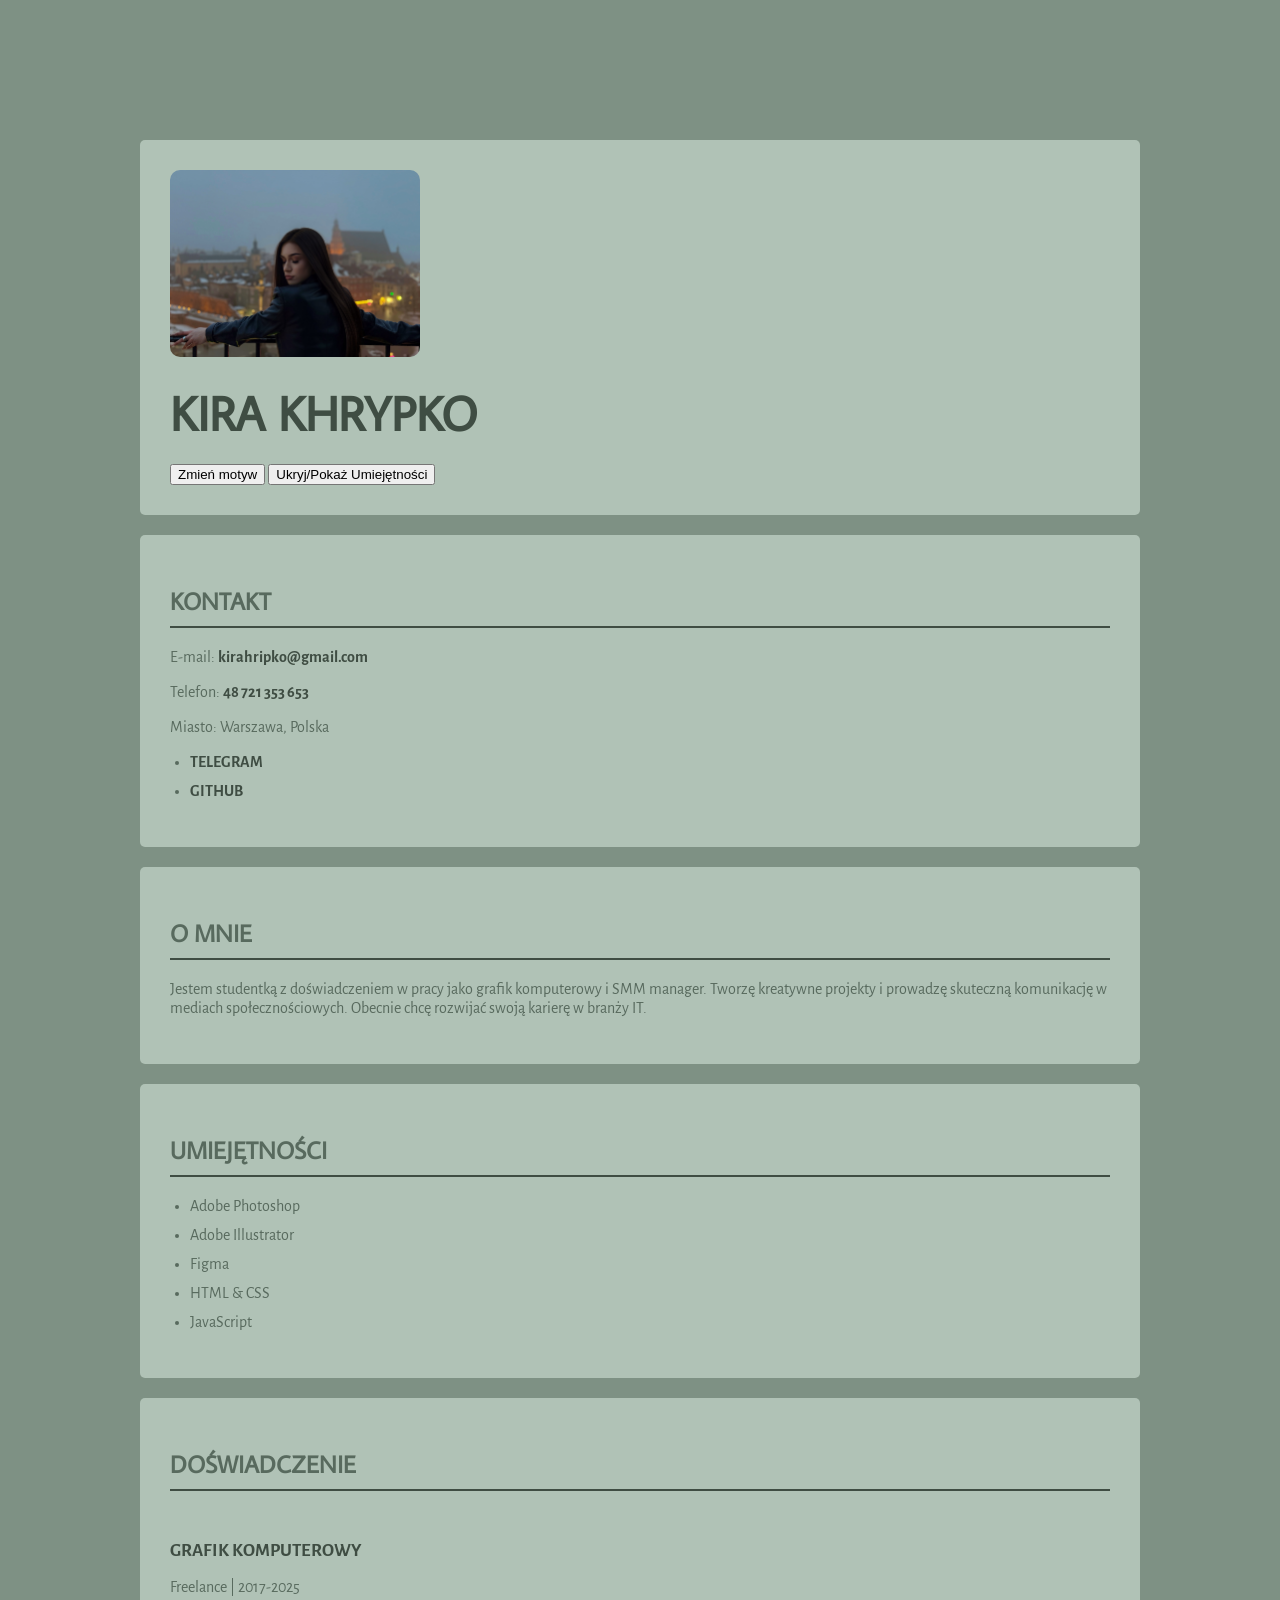
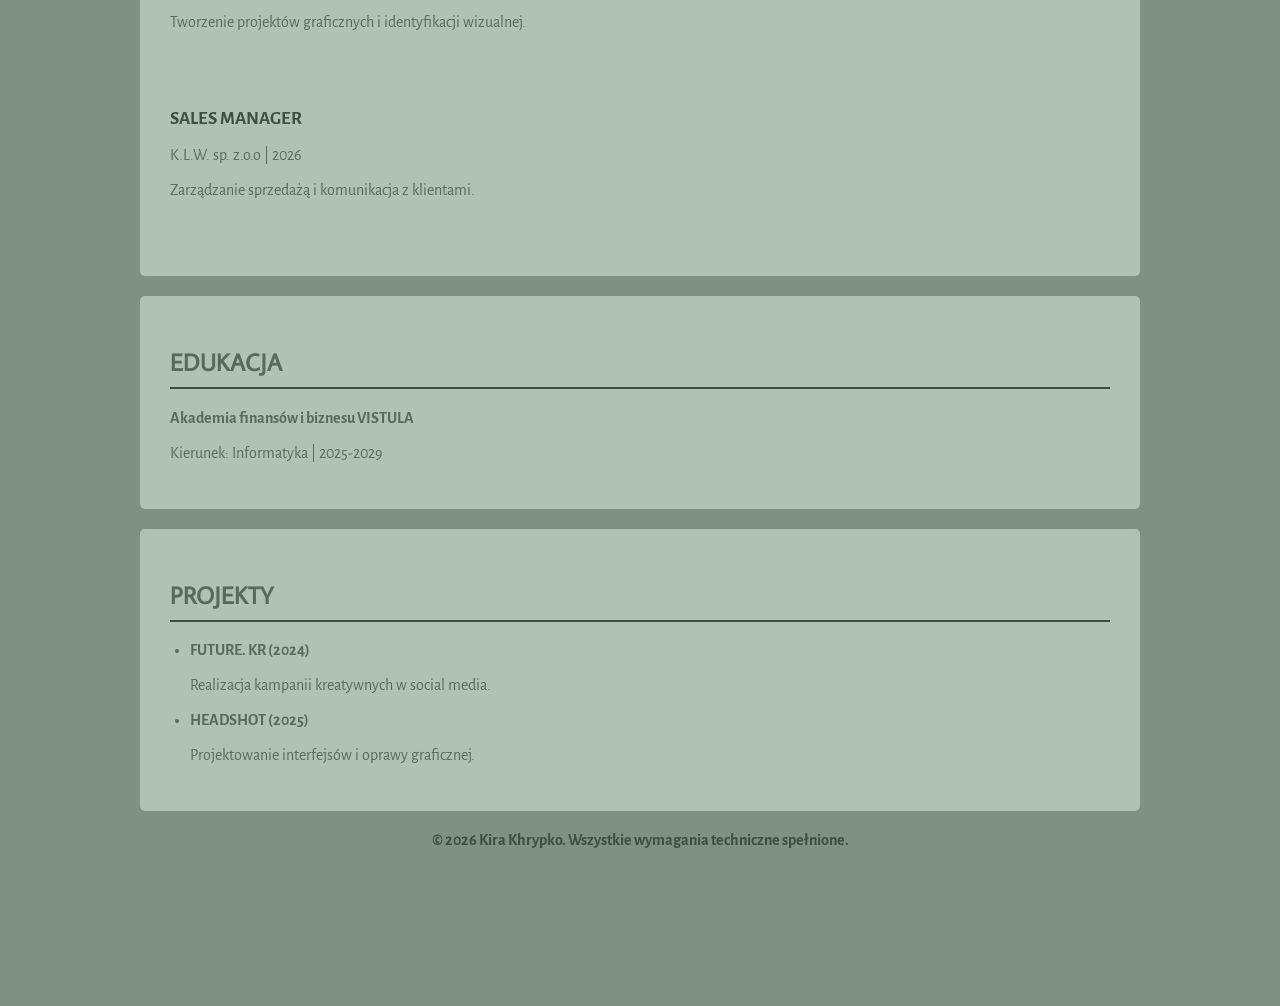
<file: zad4/index.html>
<!DOCTYPE html>
<html lang="pl">
<head>
    <meta charset="UTF-8">
    <meta name="viewport" content="width=device-width, initial-scale=1.0">
    <title>CV Kira Khrypko</title>
    <link rel="preconnect" href="https://fonts.googleapis.com">
    <link rel="preconnect" href="https://fonts.gstatic.com" crossorigin>
    <link href="https://fonts.googleapis.com/css2?family=Alegreya+Sans:wght@300;400;700&family=Average+Sans&display=swap" rel="stylesheet">
    <link id="themeStylesheet" rel="stylesheet" href="green.css">
</head>
<body>

    <header>
        <img src="img/profile.JPG" alt="Kira Khrypko" class="profile-img">
        <h1>KIRA KHRYPKO</h1>
        <button id="themeBtn">Zmień motyw</button>
        <button id="toggleSkills">Ukryj/Pokaż Umiejętności</button>
    </header>

    <main>
        <section id="kontakt">
            <h2>Kontakt</h2>
            <p>E-mail: <a href="mailto:kirahripko@gmail.com">kirahripko@gmail.com</a></p>
            <p>Telefon: <a href="tel:+48721353653">48 721 353 653</a></p>
            <p>Miasto: Warszawa, Polska</p>
            <ul>
                <li><a href="https://t.me/telegram/kirakhrypko" target="_blank" rel="noopener noreferrer">TELEGRAM</a></li>
                <li><a href="https://github.com/kiraakhripko" target="_blank" rel="noopener noreferrer">GITHUB</a></li>
            </ul>
        </section>
        <section id="o-mnie">
            <h2>O mnie</h2>
            <p>Jestem studentką z doświadczeniem w pracy jako grafik komputerowy i SMM manager. Tworzę kreatywne projekty i prowadzę skuteczną komunikację w mediach społecznościowych. Obecnie chcę rozwijać swoją karierę w branży IT.</p>
        </section>
		
        <section id="umiejetnosci">
            <h2>Umiejętności</h2>
            <ul>
                <li>Adobe Photoshop</li>
                <li>Adobe Illustrator</li>
                <li>Figma</li>
                <li>HTML & CSS</li>
                <li>JavaScript</li>
            </ul>
        </section>

        <section id="doswiadczenie">
            <h2>Doświadczenie</h2>
            <article>
                <h3>GRAFIK KOMPUTEROWY</h3>
                <p class="company">Freelance | 2017-2025</p>
                <p>Tworzenie projektów graficznych i identyfikacji wizualnej.</p>
            </article>
            <article>
                <h3>SALES MANAGER</h3>
                <p class="company">K.L.W. sp. z.o.o | 2026</p>
                <p>Zarządzanie sprzedażą i komunikacja z klientami.</p>
            </article>
        </section>

        <section id="edukacja">
            <h2>Edukacja</h2>
            <p><strong>Akademia finansów i biznesu VISTULA</strong></p>
            <p>Kierunek: Informatyka | 2025-2029</p>
        </section>

        <section id="projekty">
            <h2>Projekty</h2>
            <ul>
                <li>
                    <strong>FUTURE. KR (2024)</strong>
                    <p>Realizacja kampanii kreatywnych w social media.</p>
                </li>
                <li>
                    <strong>HEADSHOT (2025)</strong>
                    <p>Projektowanie interfejsów i oprawy graficznej.</p>
                </li>
            </ul>
        </section>
    </main>

    <footer>
        <p>&copy; 2026 Kira Khrypko. Wszystkie wymagania techniczne spełnione.</p>
    </footer>
    <script src="script.js"></script>
</body>
</html>
</file>
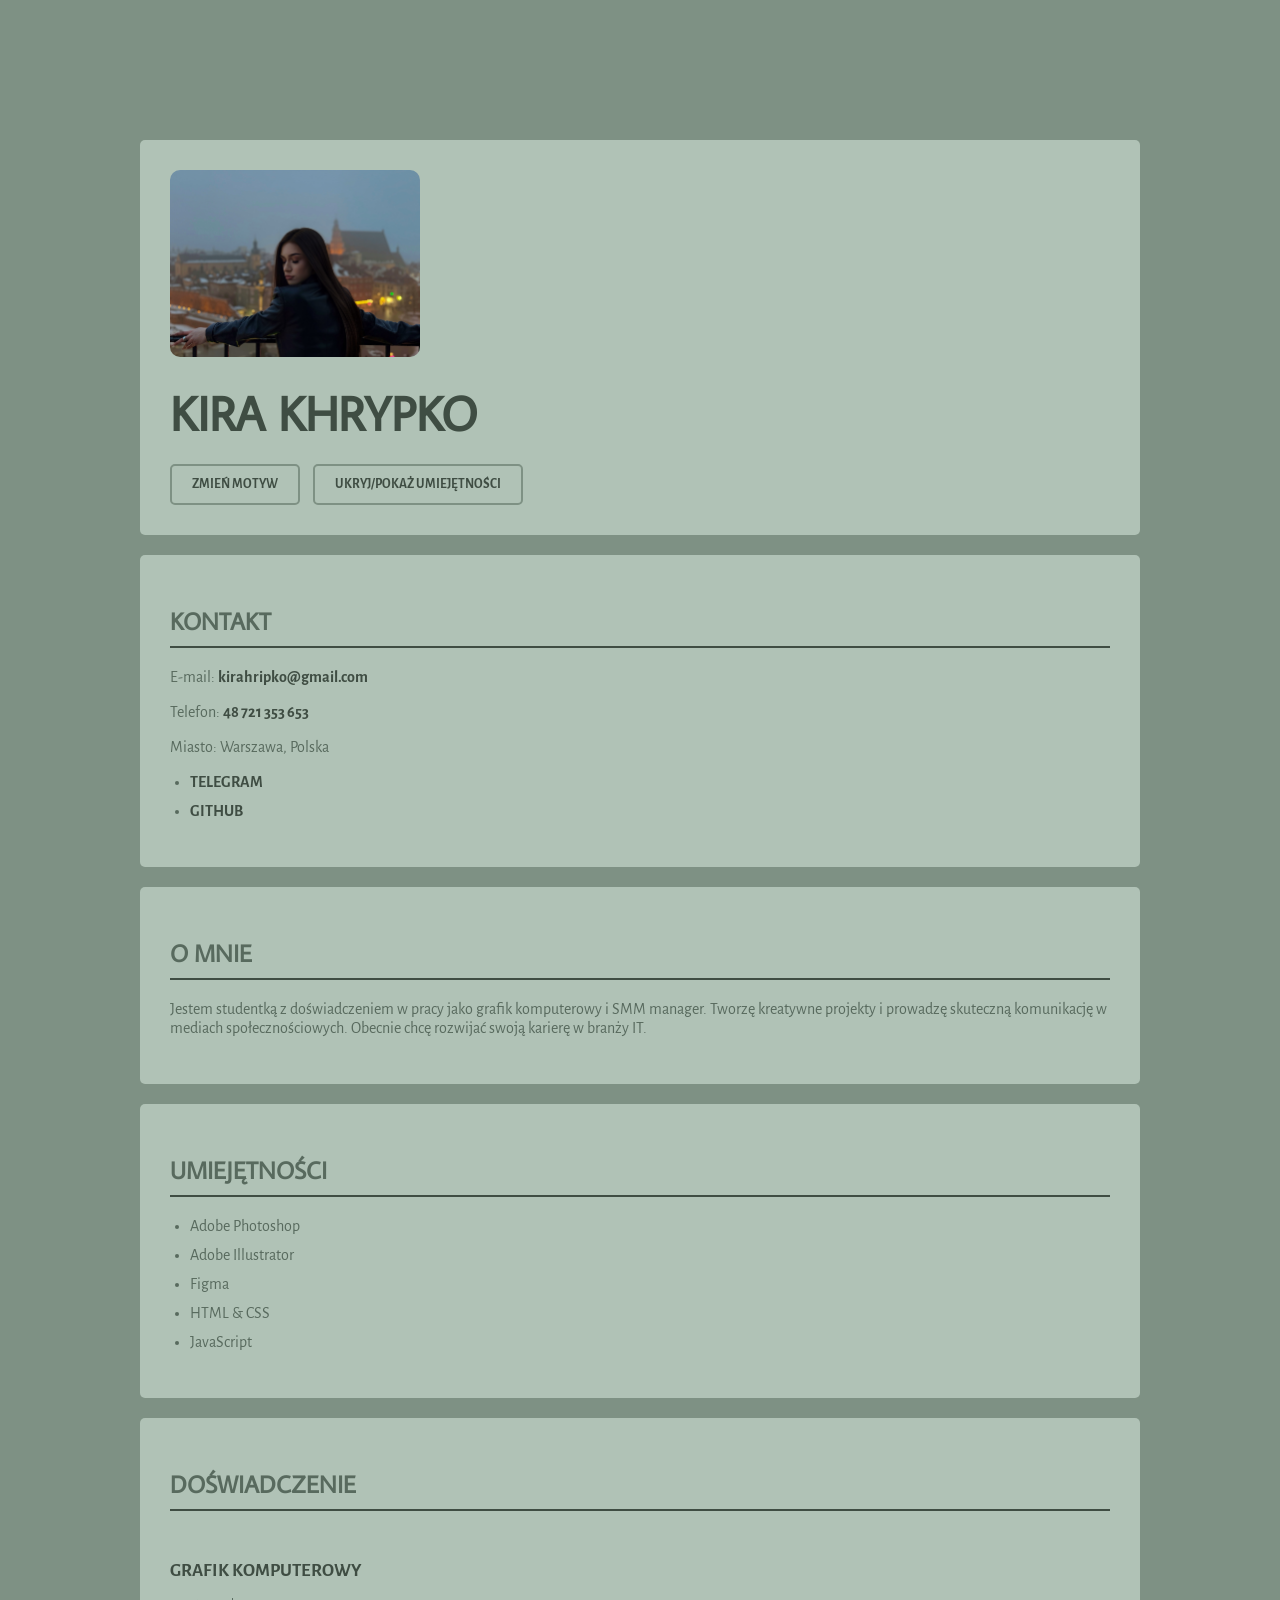
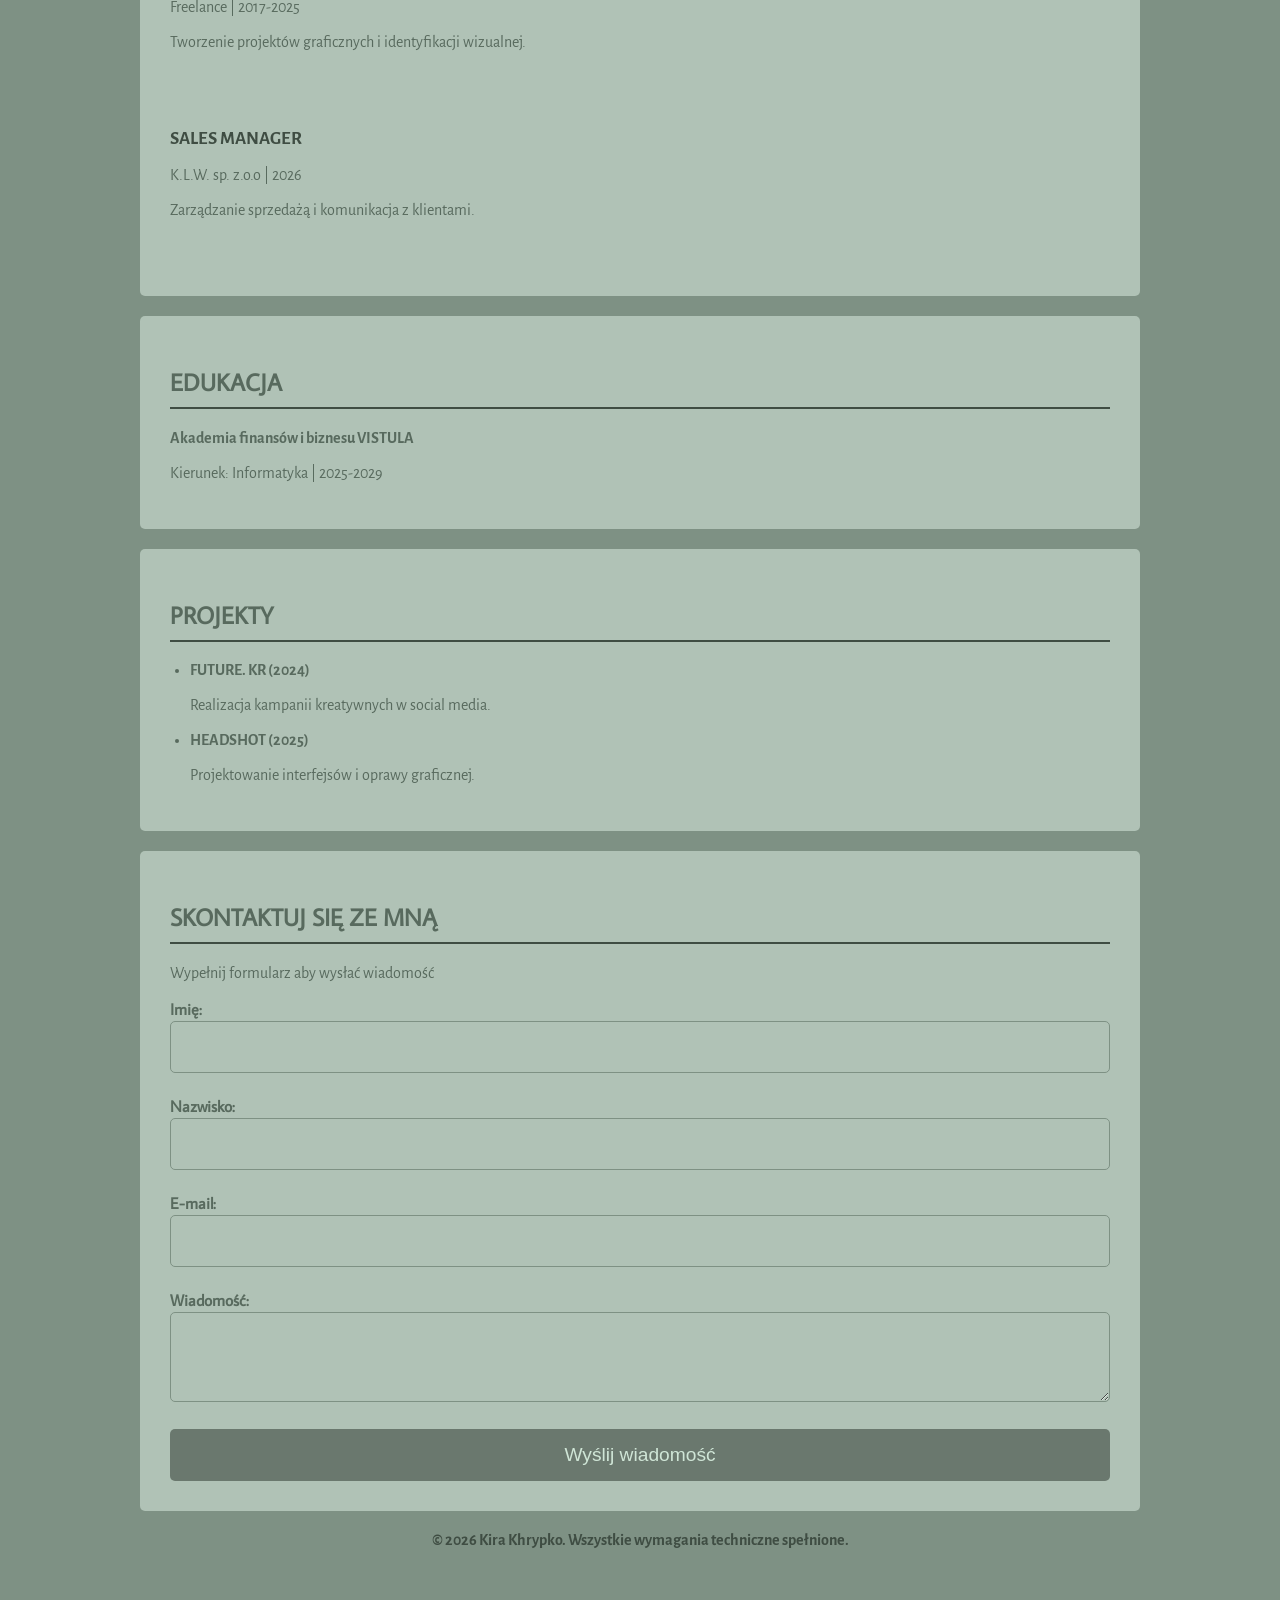
<file: zad5/index.html>
<!DOCTYPE html>
<html lang="pl">
<head>
    <meta charset="UTF-8">
    <meta name="viewport" content="width=device-width, initial-scale=1.0">
    <title>CV Kira Khrypko</title>
    <link rel="preconnect" href="https://fonts.googleapis.com">
    <link rel="preconnect" href="https://fonts.gstatic.com" crossorigin>
    <link href="https://fonts.googleapis.com/css2?family=Alegreya+Sans:wght@300;400;700&family=Average+Sans&display=swap" rel="stylesheet">
    <link id="themeStylesheet" rel="stylesheet" href="green.css">
</head>
<body>

    <header>
        <img src="img/profile.JPG" alt="Kira Khrypko" class="profile-img">
        <h1>KIRA KHRYPKO</h1>
        <button id="themeBtn">Zmień motyw</button>
        <button id="toggleSkills">Ukryj/Pokaż Umiejętności</button>
    </header>

    <main>
        <section id="kontakt">
            <h2>Kontakt</h2>
            <p>E-mail: <a href="mailto:kirahripko@gmail.com">kirahripko@gmail.com</a></p>
            <p>Telefon: <a href="tel:+48721353653">48 721 353 653</a></p>
            <p>Miasto: Warszawa, Polska</p>
            <ul>
                <li><a href="https://t.me/telegram/kirakhrypko" target="_blank" rel="noopener noreferrer">TELEGRAM</a></li>
                <li><a href="https://github.com/kiraakhripko" target="_blank" rel="noopener noreferrer">GITHUB</a></li>
            </ul>
        </section>
        <section id="o-mnie">
            <h2>O mnie</h2>
            <p>Jestem studentką z doświadczeniem w pracy jako grafik komputerowy i SMM manager. Tworzę kreatywne projekty i prowadzę skuteczną komunikację w mediach społecznościowych. Obecnie chcę rozwijać swoją karierę w branży IT.</p>
        </section>
		
        <section id="umiejetnosci">
            <h2>Umiejętności</h2>
            <ul>
                <li>Adobe Photoshop</li>
                <li>Adobe Illustrator</li>
                <li>Figma</li>
                <li>HTML & CSS</li>
                <li>JavaScript</li>
            </ul>
        </section>

        <section id="doswiadczenie">
            <h2>Doświadczenie</h2>
            <article>
                <h3>GRAFIK KOMPUTEROWY</h3>
                <p class="company">Freelance | 2017-2025</p>
                <p>Tworzenie projektów graficznych i identyfikacji wizualnej.</p>
            </article>
            <article>
                <h3>SALES MANAGER</h3>
                <p class="company">K.L.W. sp. z.o.o | 2026</p>
                <p>Zarządzanie sprzedażą i komunikacja z klientami.</p>
            </article>
        </section>

        <section id="edukacja">
            <h2>Edukacja</h2>
            <p><strong>Akademia finansów i biznesu VISTULA</strong></p>
            <p>Kierunek: Informatyka | 2025-2029</p>
        </section>

        <section id="projekty">
            <h2>Projekty</h2>
            <ul>
                <li>
                    <strong>FUTURE. KR (2024)</strong>
                    <p>Realizacja kampanii kreatywnych w social media.</p>
                </li>
                <li>
                    <strong>HEADSHOT (2025)</strong>
                    <p>Projektowanie interfejsów i oprawy graficznej.</p>
                </li>
            </ul>
        </section>
    </main>
   <section id="kontakt-formularz">
    <h2>Skontaktuj się ze mną</h2>
    <p>Wypełnij formularz aby wysłać wiadomość</p>
    <div class="form-wrapper">
        <form id="contactForm" novalidate>
            <div class="form-group">
                <label for="firstName">Imię:</label>
                <input type="text" id="firstName" name="firstName">
                <span class="error-msg" id="firstNameError"></span>
            </div>

            <div class="form-group">
                <label for="lastName">Nazwisko:</label>
                <input type="text" id="lastName" name="lastName">
                <span class="error-msg" id="lastNameError"></span>
            </div>

            <div class="form-group">
                <label for="email">E-mail:</label>
                <input type="email" id="email" name="email">
                <span class="error-msg" id="emailError"></span>
            </div>

            <div class="form-group">
                <label for="message">Wiadomość:</label>
                <textarea id="message" name="message"></textarea>
                <span class="error-msg" id="messageError"></span>
            </div>

            <button type="submit">Wyślij wiadomość</button>
            <p id="successMsg" style="color: green; display: none; font-weight: bold; margin-top: 10px;">
                Wiadomość została wysłana pomyślnie!
            </p>
        </form>
    </div>
</section>
    <footer>
        <p>&copy; 2026 Kira Khrypko. Wszystkie wymagania techniczne spełnione.</p>
    </footer>
    <script src="script.js"></script>
</body>
</html>
</file>
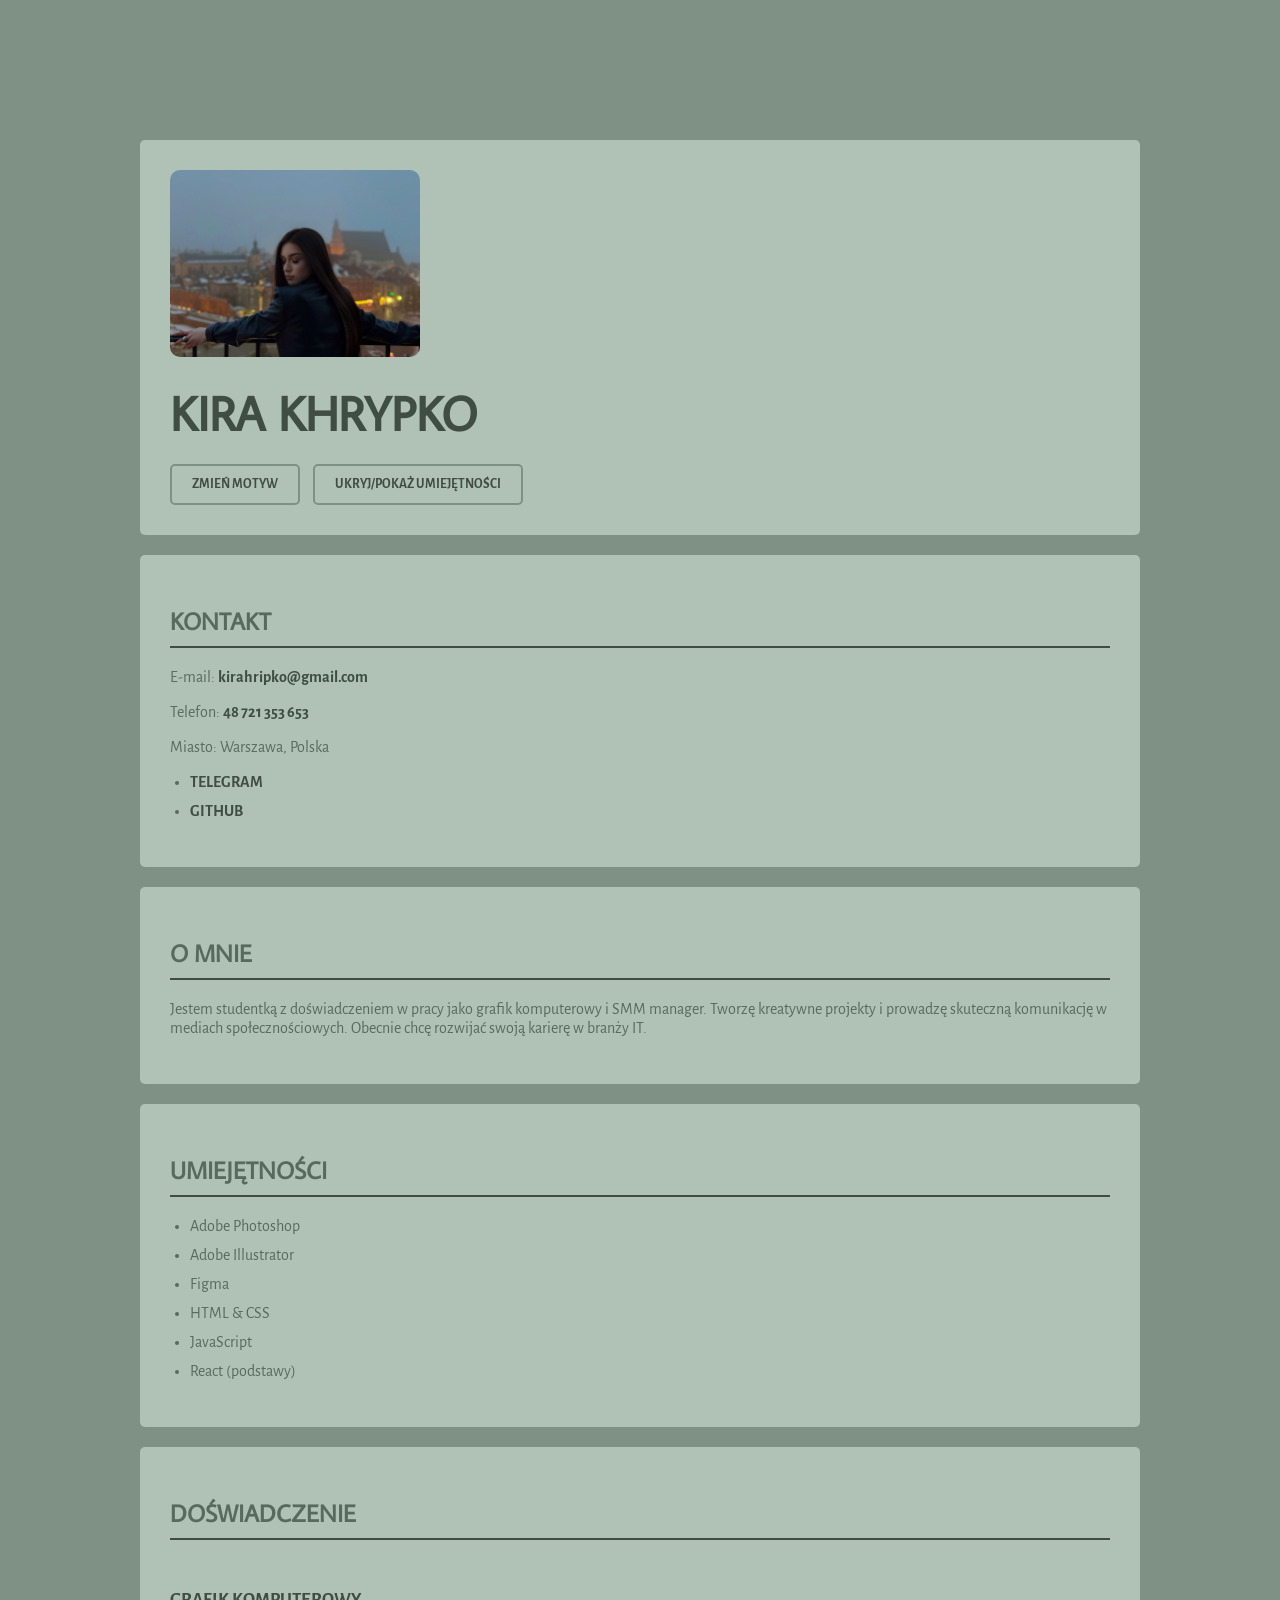
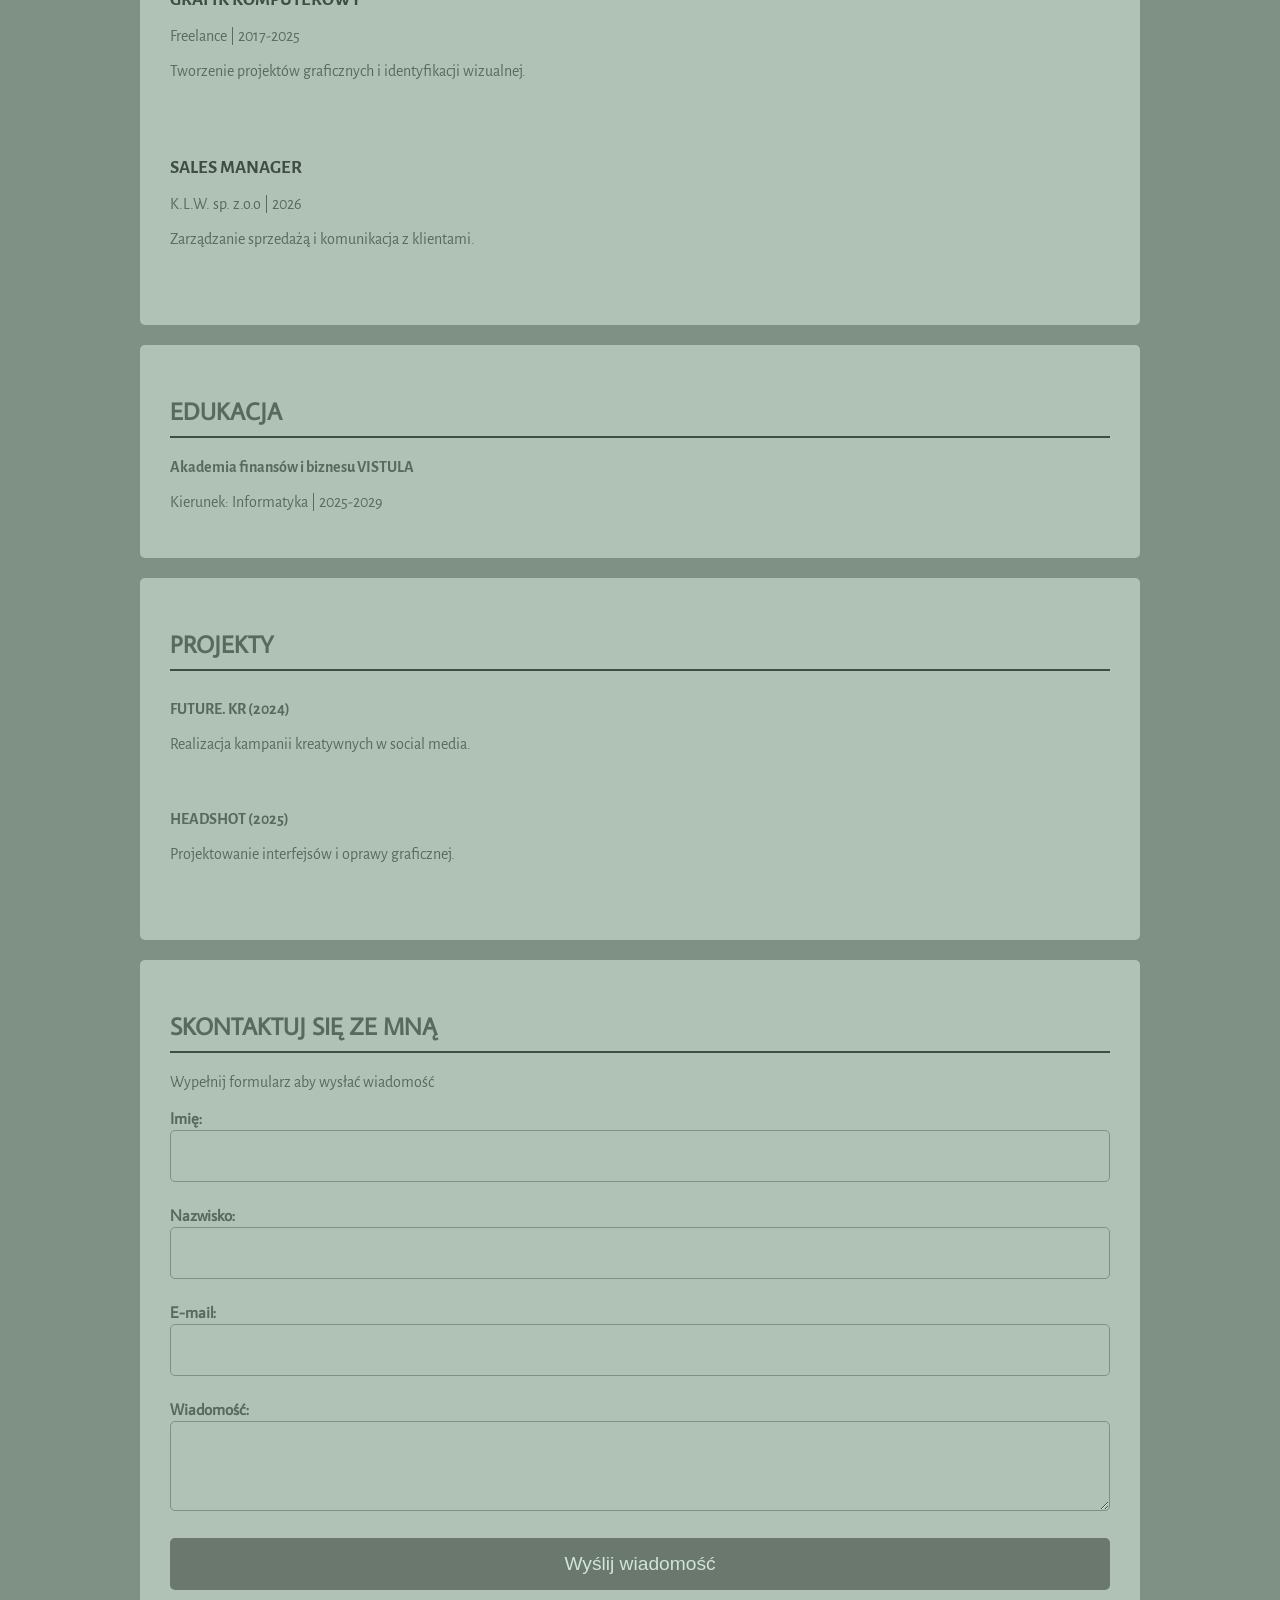
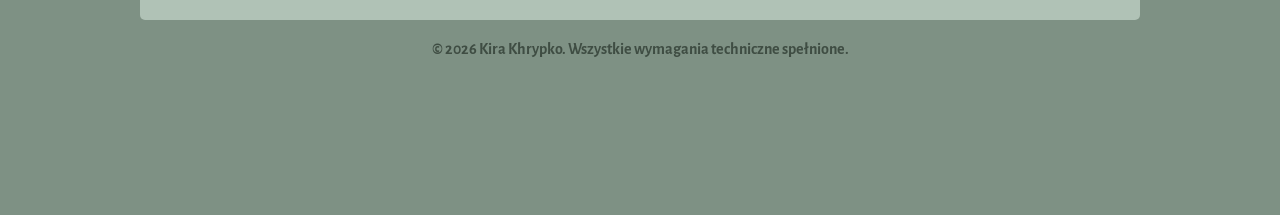
<file: zad6/index.html>
<!DOCTYPE html>
<html lang="pl">
<head>
    <meta charset="UTF-8">
    <meta name="viewport" content="width=device-width, initial-scale=1.0">
    <title>CV Kira Khrypko</title>
    <link rel="preconnect" href="https://fonts.googleapis.com">
    <link rel="preconnect" href="https://fonts.gstatic.com" crossorigin>
    <link href="https://fonts.googleapis.com/css2?family=Alegreya+Sans:wght@300;400;700&family=Average+Sans&display=swap" rel="stylesheet">
    <link id="themeStylesheet" rel="stylesheet" href="green.css">
</head>
<body>

    <header>
        <img src="img/profile.JPG" alt="Kira Khrypko" class="profile-img">
        <h1>KIRA KHRYPKO</h1>
        <button id="themeBtn">Zmień motyw</button>
        <button id="toggleSkills">Ukryj/Pokaż Umiejętności</button>
    </header>

    <main>
        <section id="kontakt">
            <h2>Kontakt</h2>
            <p>E-mail: <a href="mailto:kirahripko@gmail.com">kirahripko@gmail.com</a></p>
            <p>Telefon: <a href="tel:+48721353653">48 721 353 653</a></p>
            <p>Miasto: Warszawa, Polska</p>
            <ul>
                <li><a href="https://t.me/telegram/kirakhrypko" target="_blank" rel="noopener noreferrer">TELEGRAM</a></li>
                <li><a href="https://github.com/kiraakhripko" target="_blank" rel="noopener noreferrer">GITHUB</a></li>
            </ul>
        </section>
        <section id="o-mnie">
            <h2>O mnie</h2>
            <p>Jestem studentką z doświadczeniem w pracy jako grafik komputerowy i SMM manager. Tworzę kreatywne projekty i prowadzę skuteczną komunikację w mediach społecznościowych. Obecnie chcę rozwijać swoją karierę w branży IT.</p>
        </section>
		
        <section id="umiejetnosci">
    <h2>Umiejętności</h2>
    <ul id="skillsList"></ul> 
</section>

        <section id="doswiadczenie">
            <h2>Doświadczenie</h2>
            <article>
                <h3>GRAFIK KOMPUTEROWY</h3>
                <p class="company">Freelance | 2017-2025</p>
                <p>Tworzenie projektów graficznych i identyfikacji wizualnej.</p>
            </article>
            <article>
                <h3>SALES MANAGER</h3>
                <p class="company">K.L.W. sp. z.o.o | 2026</p>
                <p>Zarządzanie sprzedażą i komunikacja z klientami.</p>
            </article>
        </section>

        <section id="edukacja">
            <h2>Edukacja</h2>
            <p><strong>Akademia finansów i biznesu VISTULA</strong></p>
            <p>Kierunek: Informatyka | 2025-2029</p>
        </section>

        <section id="projekty">
    <h2>Projekty</h2>
    <div id="projectsContainer"></div>
</section>

    </main>
   <section id="kontakt-formularz">
    <h2>Skontaktuj się ze mną</h2>
    <p>Wypełnij formularz aby wysłać wiadomość</p>
    <div class="form-wrapper">
        <form id="contactForm" novalidate>
            <div class="form-group">
                <label for="firstName">Imię:</label>
                <input type="text" id="firstName" name="firstName">
                <span class="error-msg" id="firstNameError"></span>
            </div>

            <div class="form-group">
                <label for="lastName">Nazwisko:</label>
                <input type="text" id="lastName" name="lastName">
                <span class="error-msg" id="lastNameError"></span>
            </div>

            <div class="form-group">
                <label for="email">E-mail:</label>
                <input type="email" id="email" name="email">
                <span class="error-msg" id="emailError"></span>
            </div>

            <div class="form-group">
                <label for="message">Wiadomość:</label>
                <textarea id="message" name="message"></textarea>
                <span class="error-msg" id="messageError"></span>
            </div>

            <button type="submit">Wyślij wiadomość</button>
            <p id="successMsg" style="color: green; display: none; font-weight: bold; margin-top: 10px;">
                Wiadomość została wysłana pomyślnie!
            </p>
        </form>
    </div>
</section>
    <footer>
        <p>&copy; 2026 Kira Khrypko. Wszystkie wymagania techniczne spełnione.</p>
    </footer>
    <script src="script.js"></script>
</body>
</html>
</file>
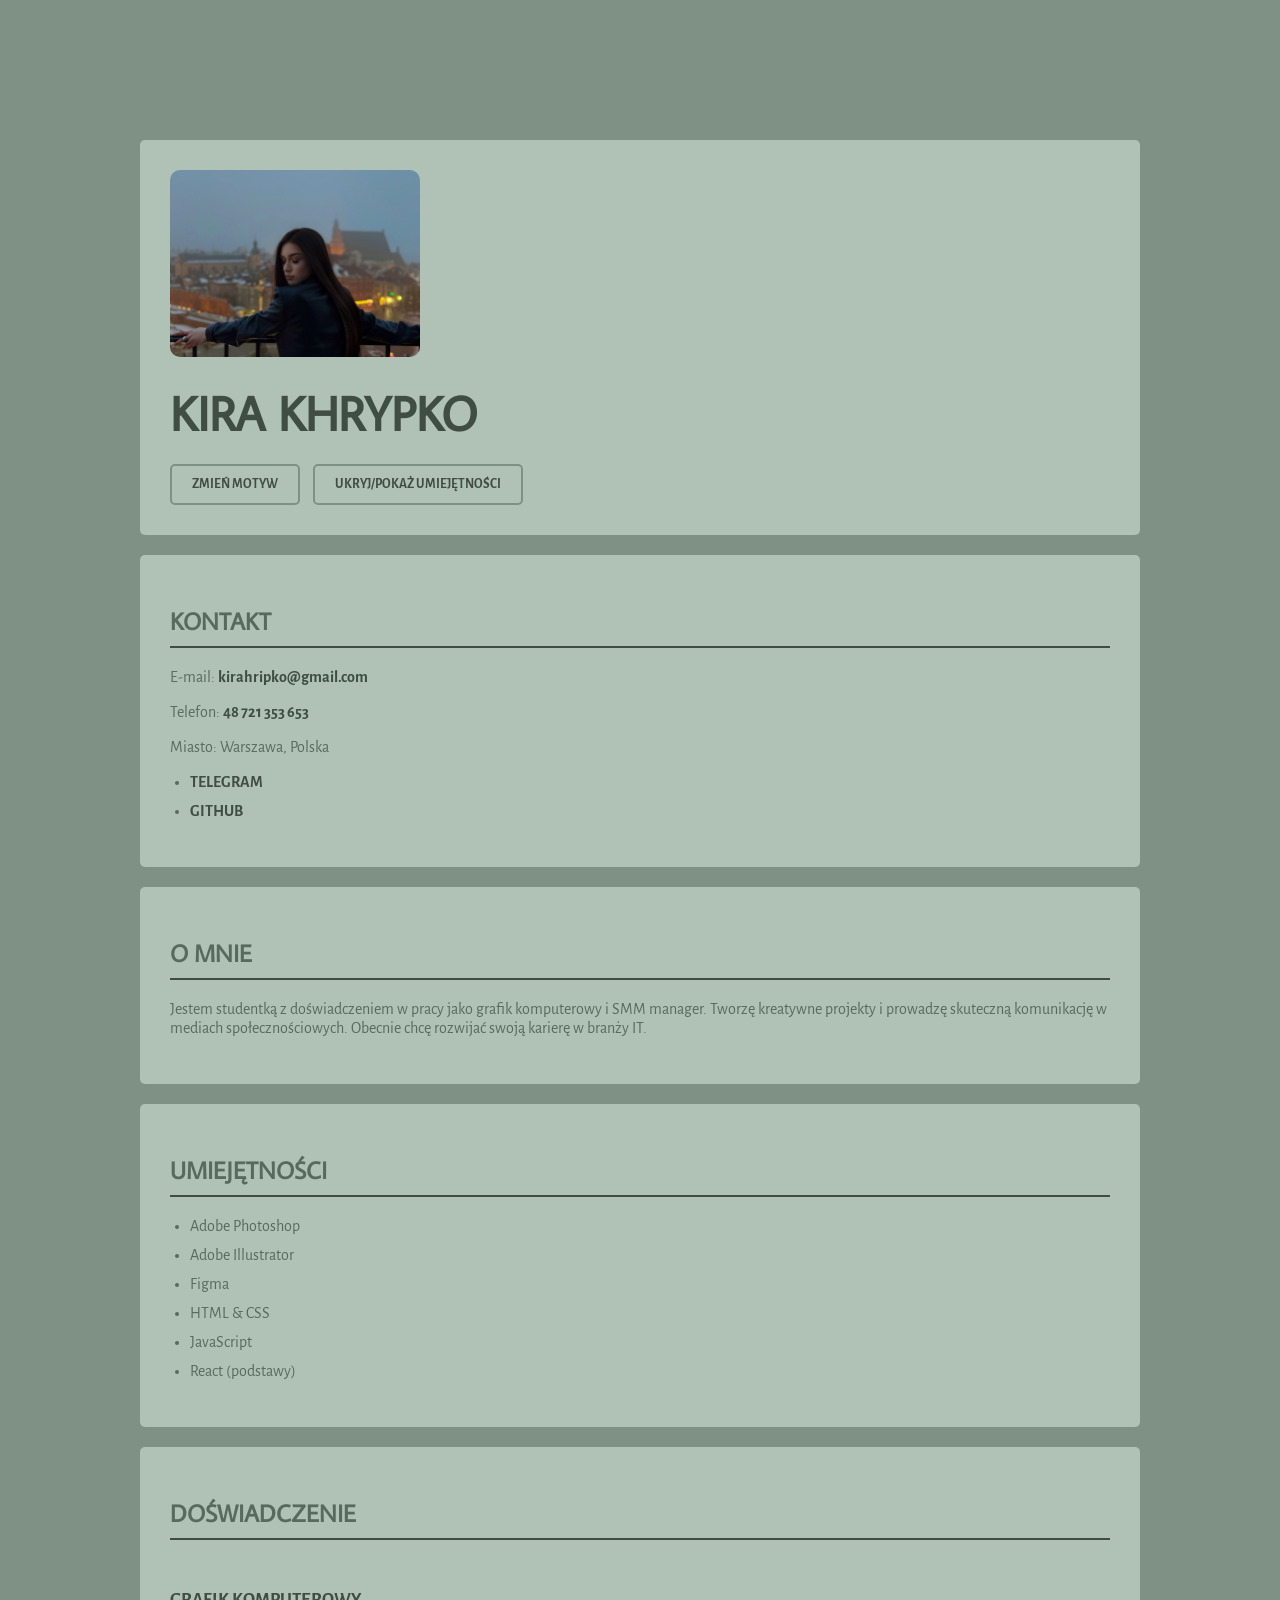
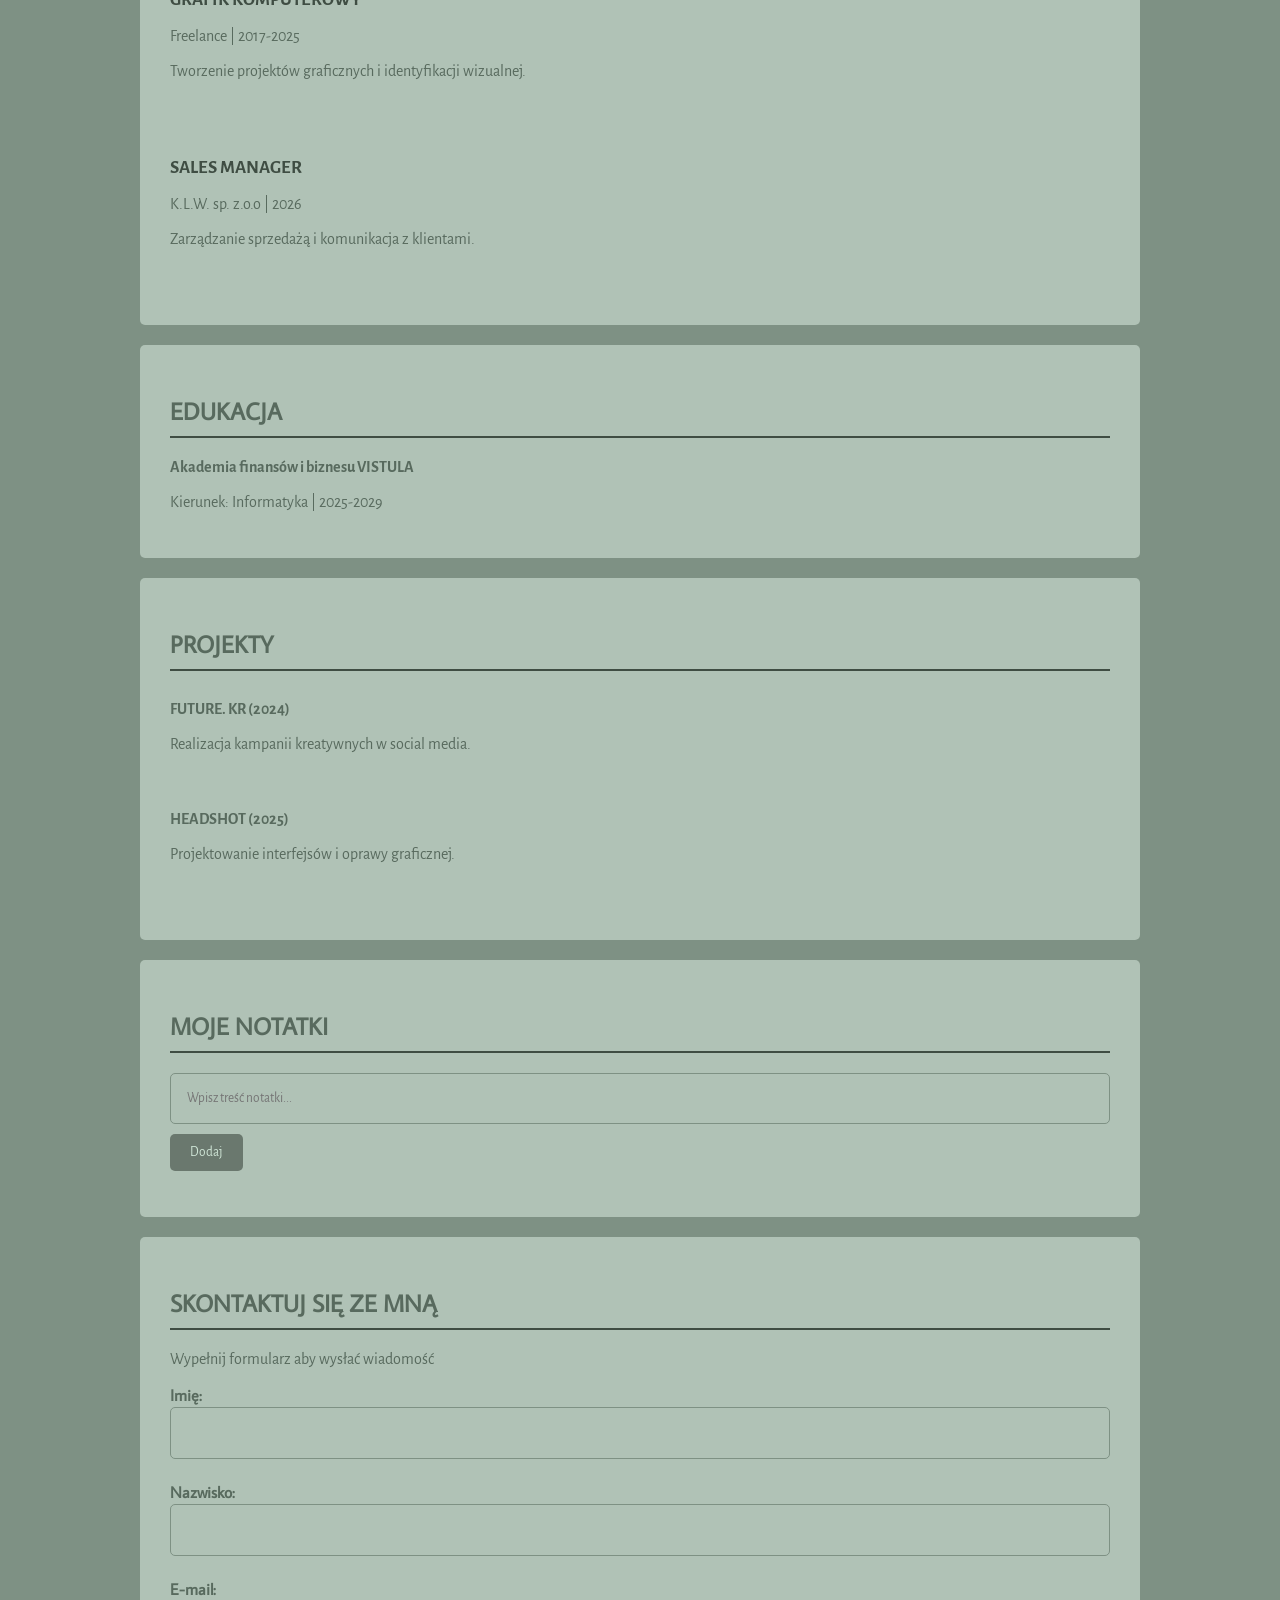
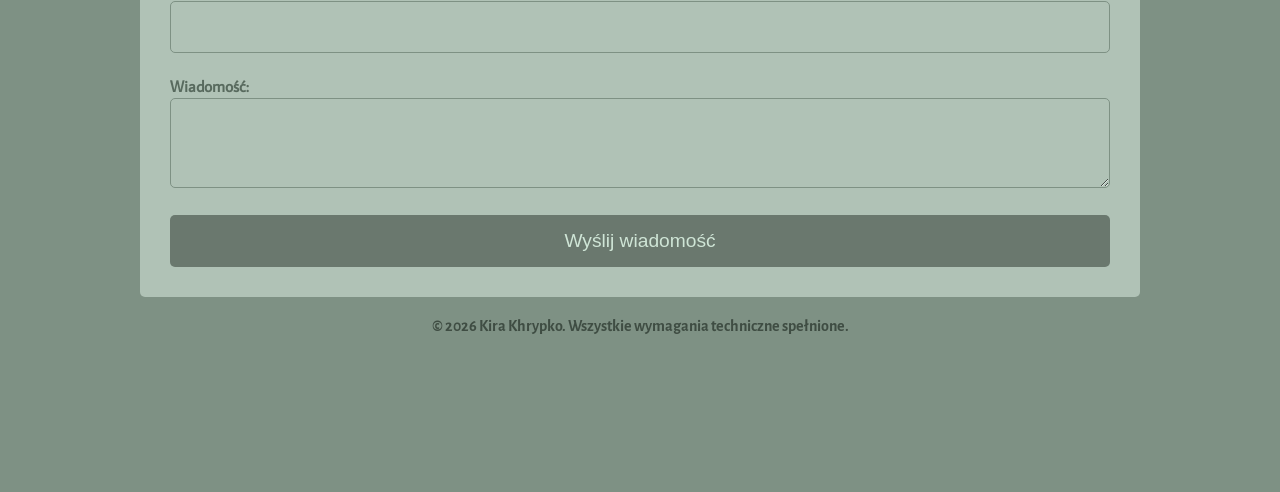
<file: zad7/index.html>
<!DOCTYPE html>
<html lang="pl">
<head>
    <meta charset="UTF-8">
    <meta name="viewport" content="width=device-width, initial-scale=1.0">
    <title>CV Kira Khrypko</title>
    <link rel="preconnect" href="https://fonts.googleapis.com">
    <link rel="preconnect" href="https://fonts.gstatic.com" crossorigin>
    <link href="https://fonts.googleapis.com/css2?family=Alegreya+Sans:wght@300;400;700&family=Average+Sans&display=swap" rel="stylesheet">
    <link id="themeStylesheet" rel="stylesheet" href="green.css">
</head>
<body>

    <header>
        <img src="img/profile.JPG" alt="Kira Khrypko" class="profile-img">
        <h1>KIRA KHRYPKO</h1>
        <button id="themeBtn">Zmień motyw</button>
        <button id="toggleSkills">Ukryj/Pokaż Umiejętności</button>
    </header>

    <main>
        <section id="kontakt">
            <h2>Kontakt</h2>
            <p>E-mail: <a href="mailto:kirahripko@gmail.com">kirahripko@gmail.com</a></p>
            <p>Telefon: <a href="tel:+48721353653">48 721 353 653</a></p>
            <p>Miasto: Warszawa, Polska</p>
            <ul>
                <li><a href="https://t.me/telegram/kirakhrypko" target="_blank" rel="noopener noreferrer">TELEGRAM</a></li>
                <li><a href="https://github.com/kiraakhripko" target="_blank" rel="noopener noreferrer">GITHUB</a></li>
            </ul>
        </section>
        <section id="o-mnie">
            <h2>O mnie</h2>
            <p>Jestem studentką z doświadczeniem w pracy jako grafik komputerowy i SMM manager. Tworzę kreatywne projekty i prowadzę skuteczną komunikację w mediach społecznościowych. Obecnie chcę rozwijać swoją karierę w branży IT.</p>
        </section>
		
        <section id="umiejetnosci">
    <h2>Umiejętności</h2>
    <ul id="skillsList"></ul> 
</section>

        <section id="doswiadczenie">
            <h2>Doświadczenie</h2>
            <article>
                <h3>GRAFIK KOMPUTEROWY</h3>
                <p class="company">Freelance | 2017-2025</p>
                <p>Tworzenie projektów graficznych i identyfikacji wizualnej.</p>
            </article>
            <article>
                <h3>SALES MANAGER</h3>
                <p class="company">K.L.W. sp. z.o.o | 2026</p>
                <p>Zarządzanie sprzedażą i komunikacja z klientami.</p>
            </article>
        </section>

        <section id="edukacja">
            <h2>Edukacja</h2>
            <p><strong>Akademia finansów i biznesu VISTULA</strong></p>
            <p>Kierunek: Informatyka | 2025-2029</p>
        </section>

        <section id="projekty">
    <h2>Projekty</h2>
    <div id="projectsContainer"></div>
</section>

<section id="notatki-sekcja">
    <h2>Moje Notatki</h2>
    <div class="notatki-kontener">
        <input type="text" id="inputNotatki" placeholder="Wpisz treść notatki...">
        <button id="btnDodajNotatke">Dodaj</button>
    </div>
    <ul id="listaNotatek"></ul>
</section>

    </main>
   <section id="kontakt-formularz">
    <h2>Skontaktuj się ze mną</h2>
    <p>Wypełnij formularz aby wysłać wiadomość</p>
    <div class="form-wrapper">
        <form id="contactForm" novalidate>
            <div class="form-group">
                <label for="firstName">Imię:</label>
                <input type="text" id="firstName" name="firstName">
                <span class="error-msg" id="firstNameError"></span>
            </div>

            <div class="form-group">
                <label for="lastName">Nazwisko:</label>
                <input type="text" id="lastName" name="lastName">
                <span class="error-msg" id="lastNameError"></span>
            </div>

            <div class="form-group">
                <label for="email">E-mail:</label>
                <input type="email" id="email" name="email">
                <span class="error-msg" id="emailError"></span>
            </div>

            <div class="form-group">
                <label for="message">Wiadomość:</label>
                <textarea id="message" name="message"></textarea>
                <span class="error-msg" id="messageError"></span>
            </div>

            <button type="submit">Wyślij wiadomość</button>
            <p id="successMsg" style="color: green; display: none; font-weight: bold; margin-top: 10px;">
                Wiadomość została wysłana pomyślnie!
            </p>
        </form>
    </div>
</section>
    <footer>
        <p>&copy; 2026 Kira Khrypko. Wszystkie wymagania techniczne spełnione.</p>
    </footer>
    <script src="script.js"></script>
</body>
</html>
</file>
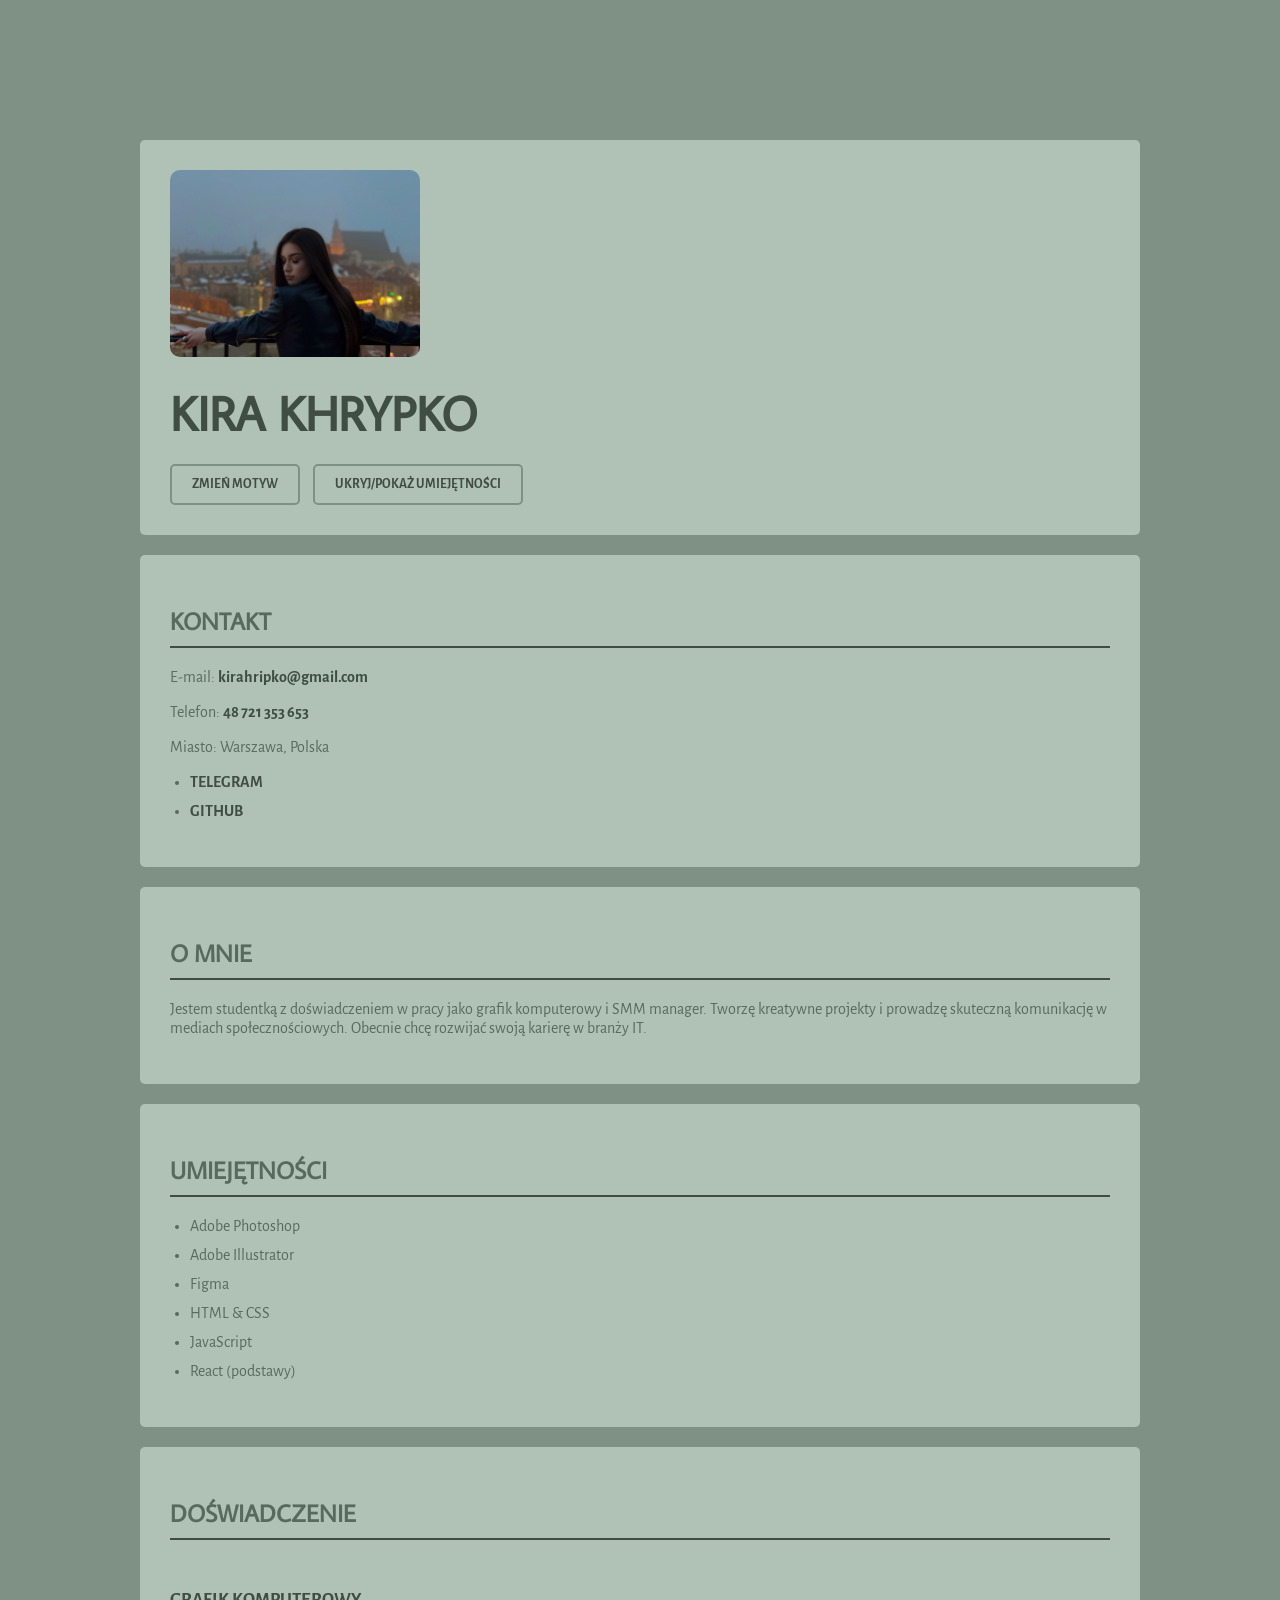
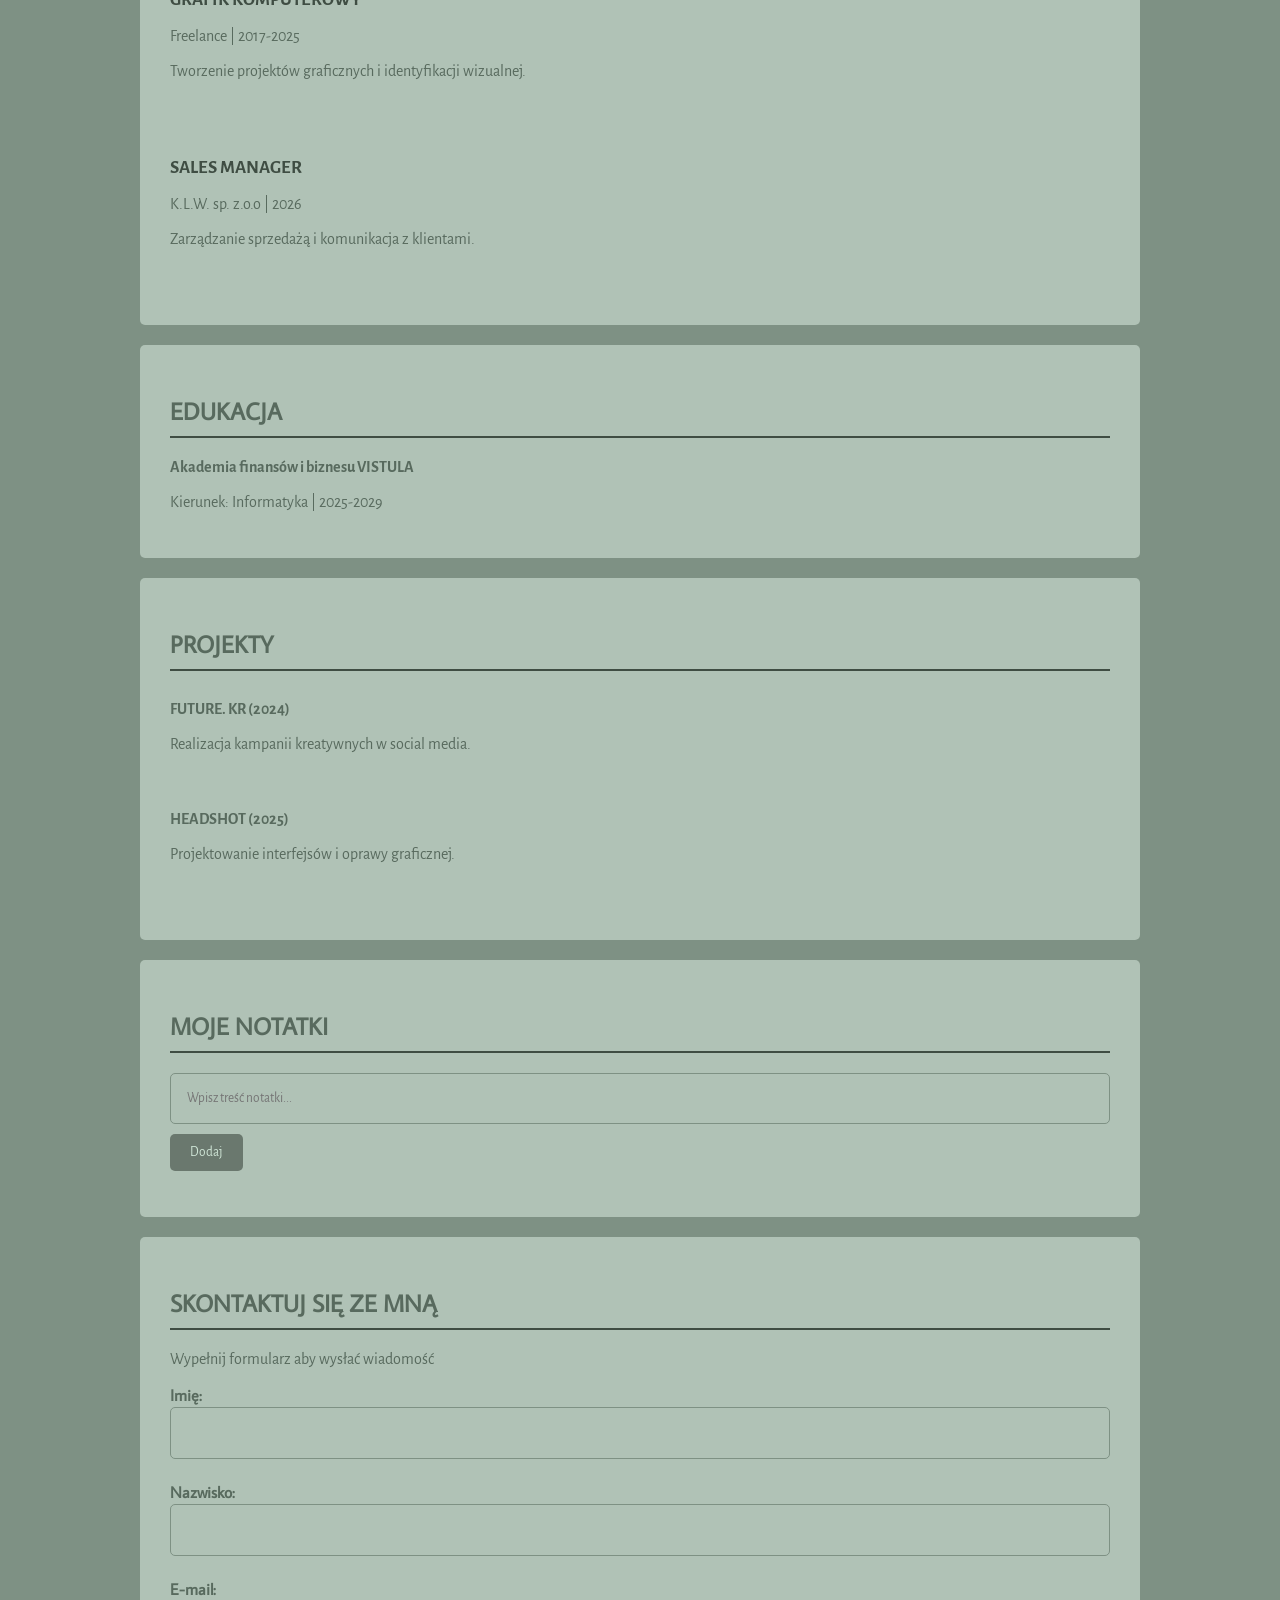
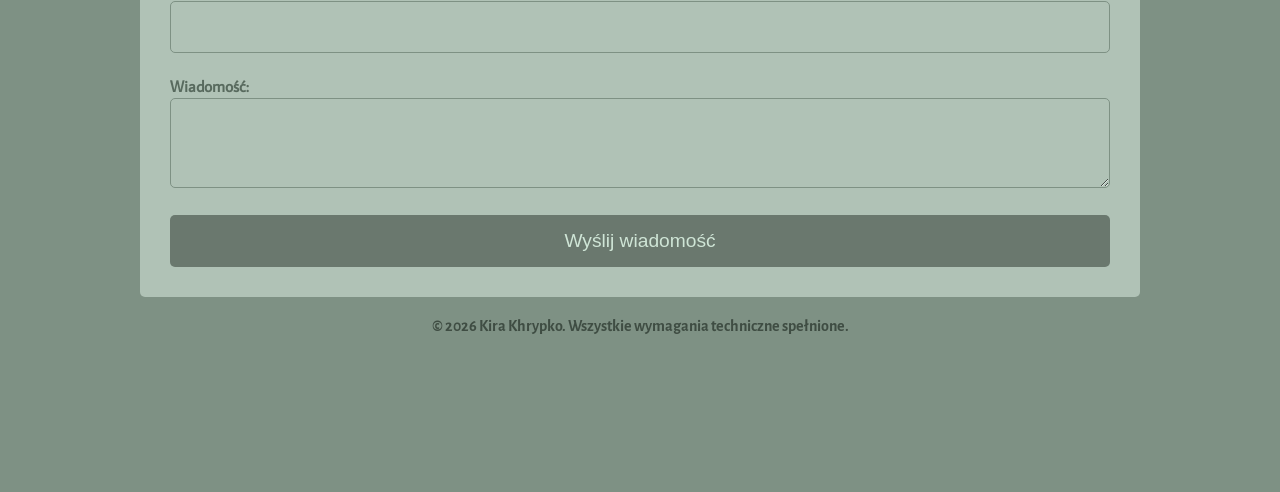
<file: zad8/index.html>
<!DOCTYPE html>
<html lang="pl">
<head>
    <meta charset="UTF-8">
    <meta name="viewport" content="width=device-width, initial-scale=1.0">
    <title>CV Kira Khrypko</title>
    <link rel="preconnect" href="https://fonts.googleapis.com">
    <link rel="preconnect" href="https://fonts.gstatic.com" crossorigin>
    <link href="https://fonts.googleapis.com/css2?family=Alegreya+Sans:wght@300;400;700&family=Average+Sans&display=swap" rel="stylesheet">
    <link id="themeStylesheet" rel="stylesheet" href="green.css">
</head>
<body>

    <header>
        <img src="img/profile.JPG" alt="Kira Khrypko" class="profile-img">
        <h1>KIRA KHRYPKO</h1>
        <button id="themeBtn">Zmień motyw</button>
        <button id="toggleSkills">Ukryj/Pokaż Umiejętności</button>
    </header>

    <main>
        <section id="kontakt">
            <h2>Kontakt</h2>
            <p>E-mail: <a href="mailto:kirahripko@gmail.com">kirahripko@gmail.com</a></p>
            <p>Telefon: <a href="tel:+48721353653">48 721 353 653</a></p>
            <p>Miasto: Warszawa, Polska</p>
            <ul>
                <li><a href="https://t.me/telegram/kirakhrypko" target="_blank" rel="noopener noreferrer">TELEGRAM</a></li>
                <li><a href="https://github.com/kiraakhripko" target="_blank" rel="noopener noreferrer">GITHUB</a></li>
            </ul>
        </section>
        <section id="o-mnie">
            <h2>O mnie</h2>
            <p>Jestem studentką z doświadczeniem w pracy jako grafik komputerowy i SMM manager. Tworzę kreatywne projekty i prowadzę skuteczną komunikację w mediach społecznościowych. Obecnie chcę rozwijać swoją karierę w branży IT.</p>
        </section>
		
        <section id="umiejetnosci">
    <h2>Umiejętności</h2>
    <ul id="skillsList"></ul> 
</section>

        <section id="doswiadczenie">
            <h2>Doświadczenie</h2>
            <article>
                <h3>GRAFIK KOMPUTEROWY</h3>
                <p class="company">Freelance | 2017-2025</p>
                <p>Tworzenie projektów graficznych i identyfikacji wizualnej.</p>
            </article>
            <article>
                <h3>SALES MANAGER</h3>
                <p class="company">K.L.W. sp. z.o.o | 2026</p>
                <p>Zarządzanie sprzedażą i komunikacja z klientami.</p>
            </article>
        </section>

        <section id="edukacja">
            <h2>Edukacja</h2>
            <p><strong>Akademia finansów i biznesu VISTULA</strong></p>
            <p>Kierunek: Informatyka | 2025-2029</p>
        </section>

        <section id="projekty">
    <h2>Projekty</h2>
    <div id="projectsContainer"></div>
</section>

<section id="notatki-sekcja">
    <h2>Moje Notatki</h2>
    <div class="notatki-kontener">
        <input type="text" id="inputNotatki" placeholder="Wpisz treść notatki...">
        <button id="btnDodajNotatke">Dodaj</button>
    </div>
    <ul id="listaNotatek"></ul>
</section>

    </main>
   <section id="kontakt-formularz">
    <h2>Skontaktuj się ze mną</h2>
    <p>Wypełnij formularz aby wysłać wiadomość</p>
    
    <div class="form-wrapper">
        <form id="contactForm" action="https://formspree.io/f/meennqqn" method="POST" novalidate>
            
            <div class="form-group">
                <label for="firstName">Imię:</label>
                <input type="text" id="firstName" name="firstName">
                <span class="error-msg" id="firstNameError"></span>
            </div>

            <div class="form-group">
                <label for="lastName">Nazwisko:</label>
                <input type="text" id="lastName" name="lastName">
                <span class="error-msg" id="lastNameError"></span>
            </div>

            <div class="form-group">
                <label for="email">E-mail:</label>
                <input type="email" id="email" name="email">
                <span class="error-msg" id="emailError"></span>
            </div>

            <div class="form-group">
                <label for="message">Wiadomość:</label>
                <textarea id="message" name="message"></textarea>
                <span class="error-msg" id="messageError"></span>
            </div>

            <button type="submit">Wyślij wiadomość</button>
            
            <p id="successMsg" style="color: green; display: none; font-weight: bold; margin-top: 10px;">
                Wiadomość została wysłana pomyślnie!
            </p>
        </form>
    </div>
</section>
    <footer>
        <p>&copy; 2026 Kira Khrypko. Wszystkie wymagania techniczne spełnione.</p>
    </footer>
    <script src="script.js"></script>
</body>
</html>
</file>
<file: zad4/green.css>
body {
    background-color: #7E9184;
    padding: 140px; 
    margin: 0;
    font-family: 'Alegreya Sans', sans-serif;
    color: #586A5E;
}

header, section {
    background-color: #B0C2B6;
    padding: 30px;
    margin-bottom: 20px;
    border-radius: 5px;
}

h1 {
    font-family: 'Average Sans', sans-serif;
    color: #3F4D43;
    font-size: 3rem;
    margin: 20px 0;
}

h2 {
    font-family: 'Average Sans', sans-serif;
    color: #586A5E;
    border-bottom: 2px solid #3F4D43; 
    padding-bottom: 10px;
    text-transform: uppercase;
}

h3 {
    color: #3F4D43;
    margin-bottom: 5px;
}

ul {
    padding-left: 20px;
}

li {
    margin-bottom: 10px;
}

article {
    margin-bottom: 20px;
    padding: 10px 0;
}

.profile-img {
    width: 250px;
    border-radius: 10px;
}

a {
    color: #3F4D43;
    text-decoration: none;
    font-weight: bold;
}

a:hover {
    text-decoration: underline;
}

footer {
    text-align: center;
    color: #3F4D43;
    font-weight: bold;
}

@media (max-width: 800px) {
    body { padding: 20px; }
}
</file>
<file: zad5/green.css>
body {
    background-color: #7E9184;
    padding: 140px; 
    margin: 0;
    font-family: 'Alegreya Sans', sans-serif;
    color: #586A5E;
}

header, section {
    background-color: #B0C2B6;
    padding: 30px;
    margin-bottom: 20px;
    border-radius: 5px;
}

#themeBtn, #toggleSkills {
    background-color: transparent; 
    border: 2px solid #7E9184;    
    color: #3F4D43;               
    padding: 10px 20px;           
    border-radius: 5px;           
    cursor: pointer;              
    font-family: 'Alegreya Sans', sans-serif;
    font-weight: bold;
    text-transform: uppercase;    
    transition: all 0.3s ease;    
    margin-right: 10px;           
}

#themeBtn:hover, #toggleSkills:hover {
    background-color: #7E9184;    
    color: #CFE5D6;                 
}

#themeBtn:active, #toggleSkills:active {
    transform: scale(0.95);       
}

h1 {
    font-family: 'Average Sans', sans-serif;
    color: #3F4D43;
    font-size: 3rem;
    margin: 20px 0;
}

h2 {
    font-family: 'Average Sans', sans-serif;
    color: #586A5E;
    border-bottom: 2px solid #3F4D43; 
    padding-bottom: 10px;
    text-transform: uppercase;
}

h3 {
    color: #3F4D43;
    margin-bottom: 5px;
}

ul {
    padding-left: 20px;
}

li {
    margin-bottom: 10px;
}

article {
    margin-bottom: 20px;
    padding: 10px 0;
}

.profile-img {
    width: 250px;
    border-radius: 10px;
}

a {
    color: #3F4D43;
    text-decoration: none;
    font-weight: bold;
}

a:hover {
    text-decoration: underline;
}

.form-group {
    margin-bottom: 2px;
    text-align: left;
    font-family: 'Average Sans', sans-serif;
    font-weight: bold;
}

.form-group label {
    display: block;
    margin-bottom: 2px;
    font-weight: bold;
}

input, textarea {
    width: 100%;
    padding: 16px;
    border: 1px solid #7E9184; 
    border-radius: 5px;
    box-sizing: border-box;
    font-family: inherit;
    background-color: transparent; 
    color: inherit; 
}


input:focus, textarea:focus {
    outline: none;
    border-color: #3F4D43; 
    background-color: rgba(255, 255, 255, 0.1); 
}

textarea {
    height: 90px;
    resize: vertical;
}

.error-msg {
    color: #8c1e1e;
    font-size: 0.85rem;
    font-family: 'Average Sans', sans-serif;
    display: block;
    margin-top: 5px;
    min-height: 1rem;
}

button[type="submit"] {
    background-color: #6A786E;
    color:#CFE5D6;
    padding: 15px 20px; 
    width: 100%;        
    box-sizing: border-box; 
    border: none;
    border-radius: 5px;
    cursor: pointer;
    font-size: 1.2rem;
}       

button[type="submit"]:hover {
    background-color: #586A5E;
}

footer {
    text-align: center;
    color: #3F4D43;
    font-weight: bold;
}

@media (max-width: 800px) {
    body { padding: 20px; }
}
</file>
<file: zad6/green.css>
body {
    background-color: #7E9184;
    padding: 140px; 
    margin: 0;
    font-family: 'Alegreya Sans', sans-serif;
    color: #586A5E;
}

header, section {
    background-color: #B0C2B6;
    padding: 30px;
    margin-bottom: 20px;
    border-radius: 5px;
}

#themeBtn, #toggleSkills {
    background-color: transparent; 
    border: 2px solid #7E9184;    
    color: #3F4D43;               
    padding: 10px 20px;           
    border-radius: 5px;           
    cursor: pointer;              
    font-family: 'Alegreya Sans', sans-serif;
    font-weight: bold;
    text-transform: uppercase;    
    transition: all 0.3s ease;    
    margin-right: 10px;           
}

#themeBtn:hover, #toggleSkills:hover {
    background-color: #7E9184;    
    color: #CFE5D6;                 
}

#themeBtn:active, #toggleSkills:active {
    transform: scale(0.95);       
}

h1 {
    font-family: 'Average Sans', sans-serif;
    color: #3F4D43;
    font-size: 3rem;
    margin: 20px 0;
}

h2 {
    font-family: 'Average Sans', sans-serif;
    color: #586A5E;
    border-bottom: 2px solid #3F4D43; 
    padding-bottom: 10px;
    text-transform: uppercase;
}

h3 {
    color: #3F4D43;
    margin-bottom: 5px;
}

ul {
    padding-left: 20px;
}

li {
    margin-bottom: 10px;
}

article {
    margin-bottom: 20px;
    padding: 10px 0;
}

.profile-img {
    width: 250px;
    border-radius: 10px;
}

a {
    color: #3F4D43;
    text-decoration: none;
    font-weight: bold;
}

a:hover {
    text-decoration: underline;
}

.form-group {
    margin-bottom: 2px;
    text-align: left;
    font-family: 'Average Sans', sans-serif;
    font-weight: bold;
}

.form-group label {
    display: block;
    margin-bottom: 2px;
    font-weight: bold;
}

input, textarea {
    width: 100%;
    padding: 16px;
    border: 1px solid #7E9184; 
    border-radius: 5px;
    box-sizing: border-box;
    font-family: inherit;
    background-color: transparent; 
    color: inherit; 
}


input:focus, textarea:focus {
    outline: none;
    border-color: #3F4D43; 
    background-color: rgba(255, 255, 255, 0.1); 
}

textarea {
    height: 90px;
    resize: vertical;
}

.error-msg {
    color: #8c1e1e;
    font-size: 0.85rem;
    font-family: 'Average Sans', sans-serif;
    display: block;
    margin-top: 5px;
    min-height: 1rem;
}

button[type="submit"] {
    background-color: #6A786E;
    color:#CFE5D6;
    padding: 15px 20px; 
    width: 100%;        
    box-sizing: border-box; 
    border: none;
    border-radius: 5px;
    cursor: pointer;
    font-size: 1.2rem;
}       

button[type="submit"]:hover {
    background-color: #586A5E;
}

footer {
    text-align: center;
    color: #3F4D43;
    font-weight: bold;
}

@media (max-width: 800px) {
    body { padding: 20px; }
}
</file>
<file: zad7/green.css>
body {
    background-color: #7E9184;
    padding: 140px; 
    margin: 0;
    font-family: 'Alegreya Sans', sans-serif;
    color: #586A5E;
}

header, section {
    background-color: #B0C2B6;
    padding: 30px;
    margin-bottom: 20px;
    border-radius: 5px;
}

#themeBtn, #toggleSkills {
    background-color: transparent; 
    border: 2px solid #7E9184;    
    color: #3F4D43;               
    padding: 10px 20px;           
    border-radius: 5px;           
    cursor: pointer;              
    font-family: 'Alegreya Sans', sans-serif;
    font-weight: bold;
    text-transform: uppercase;    
    transition: all 0.3s ease;    
    margin-right: 10px;           
}

#themeBtn:hover, #toggleSkills:hover {
    background-color: #7E9184;    
    color: #CFE5D6;                 
}

#themeBtn:active, #toggleSkills:active {
    transform: scale(0.95);       
}

h1 {
    font-family: 'Average Sans', sans-serif;
    color: #3F4D43;
    font-size: 3rem;
    margin: 20px 0;
}

h2 {
    font-family: 'Average Sans', sans-serif;
    color: #586A5E;
    border-bottom: 2px solid #3F4D43; 
    padding-bottom: 10px;
    text-transform: uppercase;
}

h3 {
    color: #3F4D43;
    margin-bottom: 5px;
}

ul {
    padding-left: 20px;
}

li {
    margin-bottom: 10px;
}

article {
    margin-bottom: 20px;
    padding: 10px 0;
}

.profile-img {
    width: 250px;
    border-radius: 10px;
}

a {
    color: #3F4D43;
    text-decoration: none;
    font-weight: bold;
}

a:hover {
    text-decoration: underline;
}

.form-group {
    margin-bottom: 2px;
    text-align: left;
    font-family: 'Average Sans', sans-serif;
    font-weight: bold;
}

.form-group label {
    display: block;
    margin-bottom: 2px;
    font-weight: bold;
}

input, textarea {
    width: 100%;
    padding: 16px;
    border: 1px solid #7E9184; 
    border-radius: 5px;
    box-sizing: border-box;
    font-family: inherit;
    background-color: transparent; 
    color: inherit; 
}


input:focus, textarea:focus {
    outline: none;
    border-color: #3F4D43; 
    background-color: rgba(255, 255, 255, 0.1); 
}

textarea {
    height: 90px;
    resize: vertical;
}

.error-msg {
    color: #8c1e1e;
    font-size: 0.85rem;
    font-family: 'Average Sans', sans-serif;
    display: block;
    margin-top: 5px;
    min-height: 1rem;
}

button[type="submit"] {
    background-color: #6A786E;
    color:#CFE5D6;
    padding: 15px 20px; 
    width: 100%;        
    box-sizing: border-box; 
    border: none;
    border-radius: 5px;
    cursor: pointer;
    font-size: 1.2rem;
}       

button[type="submit"]:hover {
    background-color: #586A5E;
}

footer {
    text-align: center;
    color: #3F4D43;
    font-weight: bold;
}
#listaNotatek {
    list-style: none;
    padding: 0;
}

#listaNotatek li {
    background-color: rgba(255, 255, 255, 0.3);
    margin-bottom: 10px;
    padding: 10px;
    display: flex;
    justify-content: space-between;
    align-items: center;
    border-radius: 5px;
}
#btnDodajNotatke {
    background-color: #6A786E; 
    color: #CFE5D6;
    padding: 10px 20px;
    border: none;
    border-radius: 5px;
    cursor: pointer;
    font-family: 'Alegreya Sans', sans-serif;
    transition: background-color 0.3s ease;
    margin-top: 10px;
}

#btnDodajNotatke:hover {
    background-color: #586A5E; 
}

.btn-usun {
    background-color: #8c1e1e;
    color: rgb(250, 206, 206);
    border: none;
    padding: 5px 10px;
    border-radius: 3px;
    cursor: pointer;
}

.btn-usun:hover {
    background-color: #bd3131;
}

@media (max-width: 800px) {
    body { padding: 20px; }
}
</file>
<file: zad8/green.css>
body {
    background-color: #7E9184;
    padding: 140px; 
    margin: 0;
    font-family: 'Alegreya Sans', sans-serif;
    color: #586A5E;
}

header, section {
    background-color: #B0C2B6;
    padding: 30px;
    margin-bottom: 20px;
    border-radius: 5px;
}

#themeBtn, #toggleSkills {
    background-color: transparent; 
    border: 2px solid #7E9184;    
    color: #3F4D43;               
    padding: 10px 20px;           
    border-radius: 5px;           
    cursor: pointer;              
    font-family: 'Alegreya Sans', sans-serif;
    font-weight: bold;
    text-transform: uppercase;    
    transition: all 0.3s ease;    
    margin-right: 10px;           
}

#themeBtn:hover, #toggleSkills:hover {
    background-color: #7E9184;    
    color: #CFE5D6;                 
}

#themeBtn:active, #toggleSkills:active {
    transform: scale(0.95);       
}

h1 {
    font-family: 'Average Sans', sans-serif;
    color: #3F4D43;
    font-size: 3rem;
    margin: 20px 0;
}

h2 {
    font-family: 'Average Sans', sans-serif;
    color: #586A5E;
    border-bottom: 2px solid #3F4D43; 
    padding-bottom: 10px;
    text-transform: uppercase;
}

h3 {
    color: #3F4D43;
    margin-bottom: 5px;
}

ul {
    padding-left: 20px;
}

li {
    margin-bottom: 10px;
}

article {
    margin-bottom: 20px;
    padding: 10px 0;
}

.profile-img {
    width: 250px;
    border-radius: 10px;
}

a {
    color: #3F4D43;
    text-decoration: none;
    font-weight: bold;
}

a:hover {
    text-decoration: underline;
}

.form-group {
    margin-bottom: 2px;
    text-align: left;
    font-family: 'Average Sans', sans-serif;
    font-weight: bold;
}

.form-group label {
    display: block;
    margin-bottom: 2px;
    font-weight: bold;
}

input, textarea {
    width: 100%;
    padding: 16px;
    border: 1px solid #7E9184; 
    border-radius: 5px;
    box-sizing: border-box;
    font-family: inherit;
    background-color: transparent; 
    color: inherit; 
}


input:focus, textarea:focus {
    outline: none;
    border-color: #3F4D43; 
    background-color: rgba(255, 255, 255, 0.1); 
}

textarea {
    height: 90px;
    resize: vertical;
}

.error-msg {
    color: #8c1e1e;
    font-size: 0.85rem;
    font-family: 'Average Sans', sans-serif;
    display: block;
    margin-top: 5px;
    min-height: 1rem;
}

button[type="submit"] {
    background-color: #6A786E;
    color:#CFE5D6;
    padding: 15px 20px; 
    width: 100%;        
    box-sizing: border-box; 
    border: none;
    border-radius: 5px;
    cursor: pointer;
    font-size: 1.2rem;
}       

button[type="submit"]:hover {
    background-color: #586A5E;
}

footer {
    text-align: center;
    color: #3F4D43;
    font-weight: bold;
}
#listaNotatek {
    list-style: none;
    padding: 0;
}

#listaNotatek li {
    background-color: rgba(255, 255, 255, 0.3);
    margin-bottom: 10px;
    padding: 10px;
    display: flex;
    justify-content: space-between;
    align-items: center;
    border-radius: 5px;
}
#btnDodajNotatke {
    background-color: #6A786E; 
    color: #CFE5D6;
    padding: 10px 20px;
    border: none;
    border-radius: 5px;
    cursor: pointer;
    font-family: 'Alegreya Sans', sans-serif;
    transition: background-color 0.3s ease;
    margin-top: 10px;
}

#btnDodajNotatke:hover {
    background-color: #586A5E; 
}

.btn-usun {
    background-color: #8c1e1e;
    color: rgb(250, 206, 206);
    border: none;
    padding: 5px 10px;
    border-radius: 3px;
    cursor: pointer;
}

.btn-usun:hover {
    background-color: #bd3131;
}

@media (max-width: 800px) {
    body { padding: 20px; }
}
</file>
